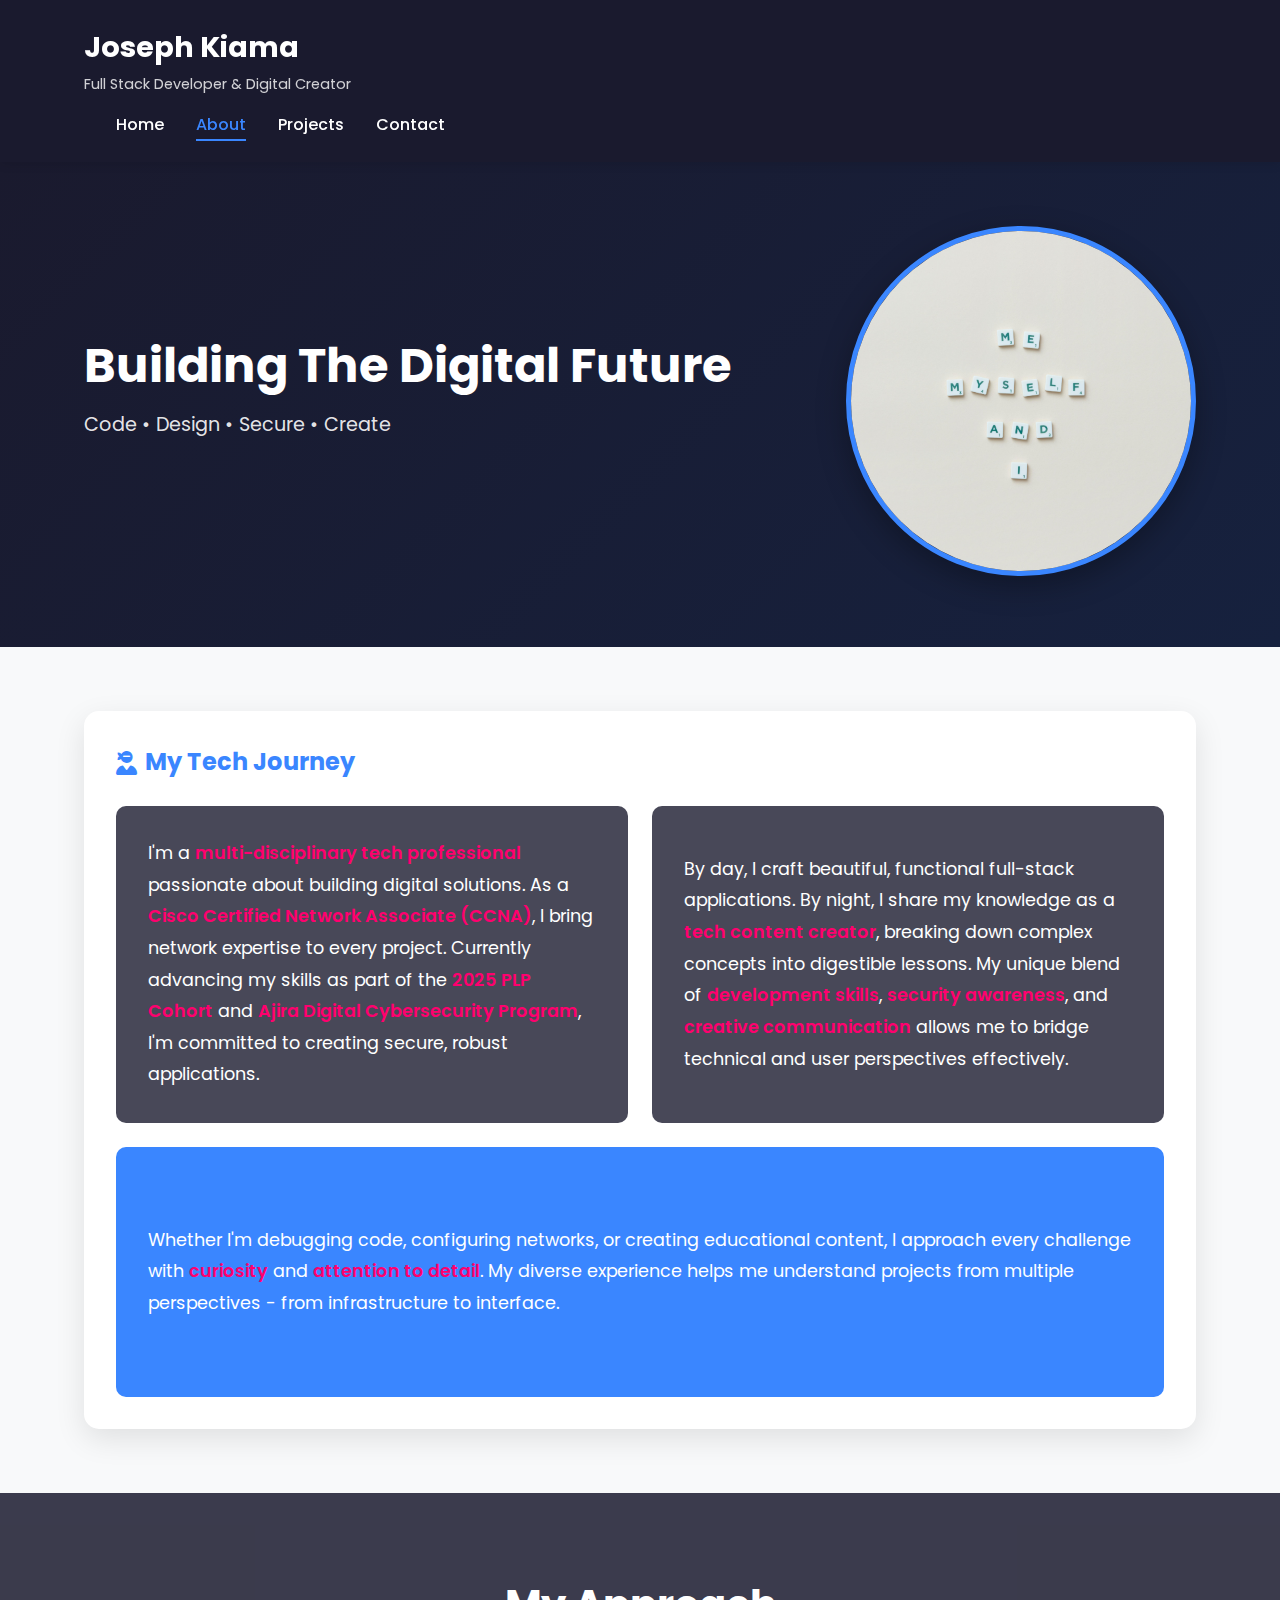
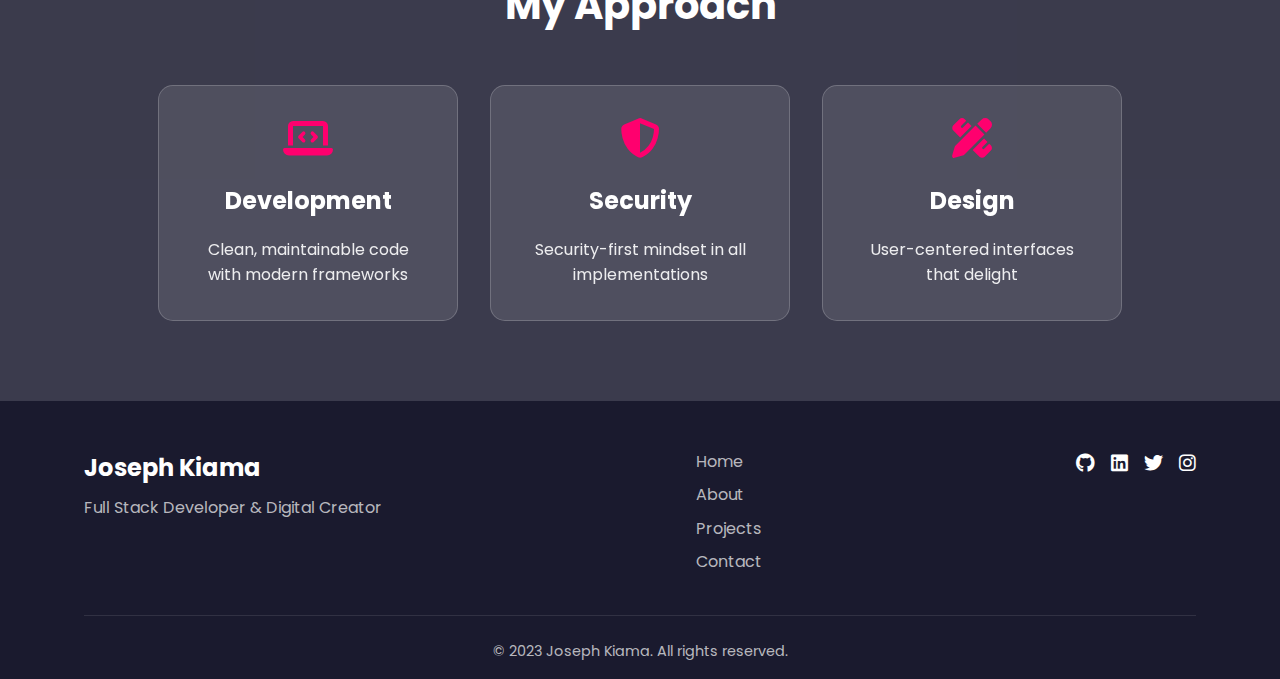
<file: about.html>
<!DOCTYPE html>
<html lang="en">
<head>
    <meta charset="UTF-8">
    <meta name="viewport" content="width=device-width, initial-scale=1.0">
    <title>About Joseph Kiama | Full Stack Developer</title>
    <link rel="icon" href="assets/yos.jpg" type="image/x-icon">
    <link rel="stylesheet" href="css/about.css">
    <link rel="stylesheet" href="https://cdnjs.cloudflare.com/ajax/libs/font-awesome/6.4.0/css/all.min.css">
    <link href="https://fonts.googleapis.com/css2?family=Poppins:wght@300;400;600;700;800&display=swap" rel="stylesheet">
    <link rel="stylesheet" href="https://cdnjs.cloudflare.com/ajax/libs/animate.css/4.1.1/animate.min.css">
</head>
<body>
    <!-- Navigation Header -->
    <header class="main-header">
        <div class="container">
            <h1 class="header-title">Joseph Kiama</h1>
            <p class="header-subtitle">Full Stack Developer & Digital Creator</p>
            
            <nav class="navbar">
                <ul class="nav-links" id="navLinks">
                    <li><a href="index.html">Home</a></li>
                    <li><a href="about.html" class="active">About</a></li>
                    <li><a href="projects.html">Projects</a></li>
                    <li><a href="contact.html">Contact</a></li>
                </ul>
                <button class="hamburger" id="hamburger" title="Toggle Navigation Menu">
                    <i class="fas fa-bars"></i>
                </button>
            </nav>
        </div>
    </header>

    <main>
        <section class="hero-section">
            <div class="container">
                <div class="hero-content">
                    <div class="hero-text">
                        <h1 class="animate__animated animate__fadeInDown">Building The Digital Future</h1>
                        <p class="animate__animated animate__fadeInUp">Code • Design • Secure • Create</p>
                    </div>
                    <div class="hero-image">
                        <img src="assets/me😎.jpg" alt="Joseph Kiama" class="animate__animated animate__fadeIn">
                    </div>
                </div>
            </div>
        </section>

        <section class="about-section">
            <div class="container">
                <div class="about-content">
                    <div class="about-text">
                        <div class="info-card animate__animated animate__fadeInLeft">
                            <h3><i class="fas fa-user-ninja"></i> My Tech Journey</h3>
                            <div class="text-sections">
                                <div class="text-section background-image-about">
                                    <p class="cool-paragraph">
                                        I'm a <span class="highlight">multi-disciplinary tech professional</span> passionate about building digital solutions. 
                                        As a <span class="highlight">Cisco Certified Network Associate (CCNA)</span>, I bring network expertise to every project. 
                                        Currently advancing my skills as part of the <span class="highlight">2025 PLP Cohort</span> and <span class="highlight">Ajira Digital Cybersecurity Program</span>, 
                                        I'm committed to creating secure, robust applications.
                                    </p>
                                </div>
                                <div class="text-section me-image">
                                    <p class="cool-paragraph">
                                        By day, I craft beautiful, functional full-stack applications. By night, I share my knowledge as a <span class="highlight">tech content creator</span>, 
                                        breaking down complex concepts into digestible lessons. My unique blend of <span class="highlight">development skills</span>, 
                                        <span class="highlight">security awareness</span>, and <span class="highlight">creative communication</span> allows me to 
                                        bridge technical and user perspectives effectively.
                                    </p>
                                </div>
                                <div class="text-section full-width">
                                    <p class="cool-paragraph">
                                        Whether I'm debugging code, configuring networks, or creating educational content, I approach every challenge with 
                                        <span class="highlight">curiosity</span> and <span class="highlight">attention to detail</span>. My diverse experience helps me 
                                        understand projects from multiple perspectives - from infrastructure to interface.
                                    </p>
                                </div>
                            </div>
                        </div>
                    </div>
                </div>
            </div>
        </section>

        <section class="background-section">
            <div class="container">
                <div class="background-content">
                    <h2>My Approach</h2>
                    <div class="approach-grid">
                        <div class="approach-card">
                            <i class="fas fa-laptop-code"></i>
                            <h3>Development</h3>
                            <p>Clean, maintainable code with modern frameworks</p>
                        </div>
                        <div class="approach-card">
                            <i class="fas fa-shield-alt"></i>
                            <h3>Security</h3>
                            <p>Security-first mindset in all implementations</p>
                        </div>
                        <div class="approach-card">
                            <i class="fas fa-pencil-ruler"></i>
                            <h3>Design</h3>
                            <p>User-centered interfaces that delight</p>
                        </div>
                    </div>
                </div>
            </div>
        </section>
    </main>

    <footer class="main-footer">
        <div class="container">
            <div class="footer-content">
                <div class="footer-brand">
                    <h3>Joseph Kiama</h3>
                    <p>Full Stack Developer & Digital Creator</p>
                </div>
                <div class="footer-links">
                    <ul>
                        <li><a href="index.html">Home</a></li>
                        <li><a href="about.html">About</a></li>
                        <li><a href="projects.html">Projects</a></li>
                        <li><a href="contact.html">Contact</a></li>
                    </ul>
                </div>
                <div class="footer-social">
                    <a href="#" title="GitHub Profile"><i class="fab fa-github"></i></a>
                    <a href="#" title="LinkedIn Profile"><i class="fab fa-linkedin"></i></a>
                    <a href="#" title="Twitter Profile"><i class="fab fa-twitter"></i></a>
                    <a href="#" title="Instagram Profile"><i class="fab fa-instagram"></i></a>
                </div>
            </div>
            <div class="footer-bottom">
                <p>&copy; 2023 Joseph Kiama. All rights reserved.</p>
            </div>
        </div>
    </footer>

    <script src="js/script.js"></script>
</body>
</html>
</file>
<file: css/about.css>
/* Base Styles */
:root {
  --primary-color: #3a86ff;
  --secondary-color: #8338ec;
  --accent-color: #ff006e;
  --dark-color: #1a1a2e;
  --light-color: #f8f9fa;
  --text-color: #333;
  --text-light: #6c757d;
  --font-main: 'Poppins', sans-serif;
}

* {
  margin: 0;
  padding: 0;
  box-sizing: border-box;
}

body {
  font-family: var(--font-main);
  color: var(--text-color);
  line-height: 1.6;
  background-color: var(--light-color);
}

.container {
  width: 90%;
  max-width: 1200px;
  margin: 0 auto;
  padding: 0 20px;
}

/* Header Styles */
.main-header {
  background-color: var(--dark-color);
  color: white;
  padding: 1.5rem 0;
  position: sticky;
  top: 0;
  z-index: 1000;
  box-shadow: 0 2px 10px rgba(0, 0, 0, 0.1);
}

.header-title {
  font-size: 1.8rem;
  font-weight: 700;
  margin-bottom: 0.2rem;
}

.header-subtitle {
  font-size: 0.9rem;
  color: rgba(255, 255, 255, 0.8);
  margin-bottom: 1rem;
}

.navbar {
  display: flex;
  justify-content: space-between;
  align-items: center;
}

.nav-links {
  display: flex;
  list-style: none;
}

.nav-links li {
  margin-left: 2rem;
}

.nav-links a {
  color: white;
  text-decoration: none;
  font-weight: 500;
  transition: color 0.3s;
  position: relative;
}

.nav-links a:hover {
  color: var(--primary-color);
}

.nav-links a.active {
  color: var(--primary-color);
}

.nav-links a.active::after {
  content: '';
  position: absolute;
  bottom: -5px;
  left: 0;
  width: 100%;
  height: 2px;
  background-color: var(--primary-color);
}

.hamburger {
  display: none;
  background: none;
  border: none;
  color: white;
  font-size: 1.5rem;
  cursor: pointer;
}

/* Hero Section */
.hero-section {
  padding: 4rem 0;
  background: linear-gradient(135deg, var(--dark-color) 0%, #16213e 100%);
  color: white;
}

.hero-content {
  display: flex;
  align-items: center;
  justify-content: space-between;
  gap: 3rem;
}

.hero-text h1 {
  font-size: 3rem;
  margin-bottom: 1rem;
  line-height: 1.2;
}

.hero-text p {
  font-size: 1.2rem;
  color: rgba(255, 255, 255, 0.9);
  margin-bottom: 2rem;
}

.hero-image img {
  width: 350px;
  height: 350px;
  object-fit: cover;
  border-radius: 50%;
  border: 5px solid var(--primary-color);
  box-shadow: 0 10px 30px rgba(0, 0, 0, 0.3);
}

/* About Section */
.about-section {
  padding: 4rem 0;
}

.about-content {
  display: flex;
  flex-direction: column;
  gap: 2rem;
}

.info-card {
  background: white;
  border-radius: 15px;
  padding: 2rem;
  box-shadow: 0 10px 30px rgba(0, 0, 0, 0.1);
  transition: transform 0.3s, box-shadow 0.3s;
}

.info-card:hover {
  transform: translateY(-5px);
  box-shadow: 0 15px 40px rgba(0, 0, 0, 0.15);
}

.info-card h3 {
  font-size: 1.5rem;
  margin-bottom: 1.5rem;
  color: var(--primary-color);
  display: flex;
  align-items: center;
  gap: 0.5rem;
}

.text-sections {
  display: flex;
  flex-wrap: wrap;
  gap: 1.5rem;
}

.text-section {
  flex: 1 1 45%;
  min-height: 250px;
  padding: 2rem;
  border-radius: 10px;
  background-size: cover;
  background-position: center;
  background-blend-mode: overlay;
  background-color: rgba(26, 26, 46, 0.8);
  color: white;
  display: flex;
  align-items: center;
  transition: transform 0.3s;
}

.text-section:hover {
  transform: scale(1.02);
}

.text-section.full-width {
  flex: 1 1 100%;
  background-color: var(--primary-color);
  background-image: none;
}

.cool-paragraph {
  font-size: 1.1rem;
  line-height: 1.8;
}

.highlight {
  color: var(--accent-color);
  font-weight: 600;
}

/* Background Section */
.background-section {
  padding: 5rem 0;
  background-size: cover;
  background-position: center;
  background-attachment: fixed;
  position: relative;
  color: white;
}

.background-section::before {
  content: '';
  position: absolute;
  top: 0;
  left: 0;
  width: 100%;
  height: 100%;
  background: rgba(26, 26, 46, 0.85);
  z-index: 0;
}

.background-content {
  position: relative;
  z-index: 1;
  text-align: center;
}

.background-content h2 {
  font-size: 2.5rem;
  margin-bottom: 3rem;
  color: white;
}

.approach-grid {
  display: flex;
  justify-content: center;
  gap: 2rem;
  flex-wrap: wrap;
}

.approach-card {
  background: rgba(255, 255, 255, 0.1);
  backdrop-filter: blur(10px);
  border-radius: 15px;
  padding: 2rem;
  width: 300px;
  transition: transform 0.3s, background 0.3s;
  border: 1px solid rgba(255, 255, 255, 0.2);
}

.approach-card:hover {
  transform: translateY(-10px);
  background: rgba(255, 255, 255, 0.15);
}

.approach-card i {
  font-size: 2.5rem;
  margin-bottom: 1.5rem;
  color: var(--accent-color);
}

.approach-card h3 {
  font-size: 1.5rem;
  margin-bottom: 1rem;
}

.approach-card p {
  color: rgba(255, 255, 255, 0.9);
}

/* Footer Styles */
.main-footer {
  background-color: var(--dark-color);
  color: white;
  padding: 3rem 0 1rem;
}

.footer-content {
  display: flex;
  flex-wrap: wrap;
  justify-content: space-between;
  gap: 2rem;
  margin-bottom: 2rem;
}

.footer-brand h3 {
  font-size: 1.5rem;
  margin-bottom: 0.5rem;
}

.footer-brand p {
  color: rgba(255, 255, 255, 0.7);
}

.footer-links ul {
  list-style: none;
}

.footer-links li {
  margin-bottom: 0.5rem;
}

.footer-links a {
  color: rgba(255, 255, 255, 0.7);
  text-decoration: none;
  transition: color 0.3s;
}

.footer-links a:hover {
  color: var(--primary-color);
}

.footer-social {
  display: flex;
  gap: 1rem;
}

.footer-social a {
  color: white;
  font-size: 1.2rem;
  transition: color 0.3s;
}

.footer-social a:hover {
  color: var(--primary-color);
}

.footer-bottom {
  text-align: center;
  padding-top: 1.5rem;
  border-top: 1px solid rgba(255, 255, 255, 0.1);
  color: rgba(255, 255, 255, 0.7);
  font-size: 0.9rem;
}

/* Animations */
@keyframes fadeIn {
  from { opacity: 0; }
  to { opacity: 1; }
}

/* Responsive Design */
@media (max-width: 992px) {
  .hero-content {
      flex-direction: column;
      text-align: center;
  }
  
  .hero-image img {
      width: 250px;
      height: 250px;
  }
  
  .text-section {
      flex: 1 1 100%;
  }
}

@media (max-width: 768px) {
  .nav-links {
      display: none;
      flex-direction: column;
      width: 100%;
      position: absolute;
      top: 100%;
      left: 0;
      background-color: var(--dark-color);
      padding: 1rem 0;
  }
  
  .nav-links.active {
      display: flex;
  }
  
  .nav-links li {
      margin: 0;
      padding: 0.5rem 2rem;
  }
  
  .hamburger {
      display: block;
  }
  
  .approach-grid {
      flex-direction: column;
      align-items: center;
  }
  
  .approach-card {
      width: 100%;
  }
  
  .footer-content {
      flex-direction: column;
  }
}

@media (max-width: 576px) {
  .hero-text h1 {
      font-size: 2.2rem;
  }
  
  .hero-text p {
      font-size: 1rem;
  }
  
  .info-card h3 {
      font-size: 1.3rem;
  }
  
  .cool-paragraph {
      font-size: 1rem;
  }
}
</file>
